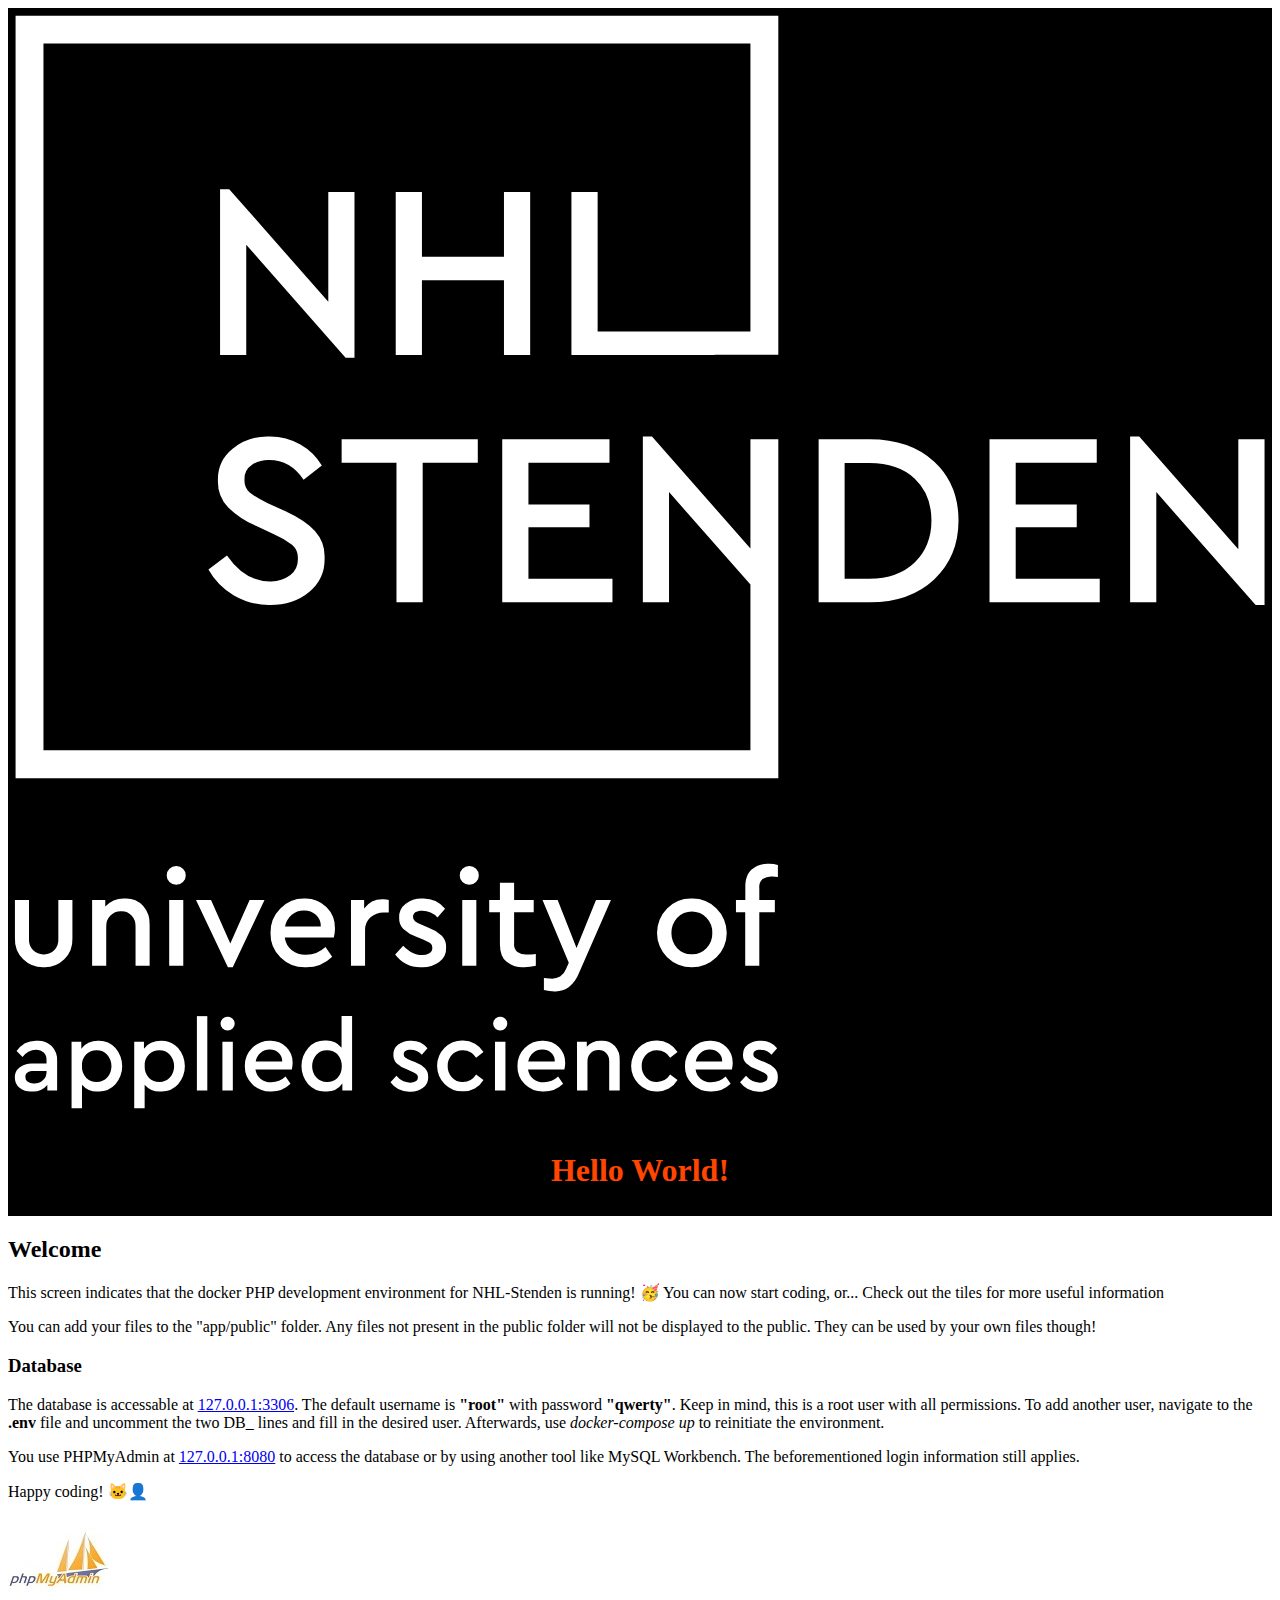
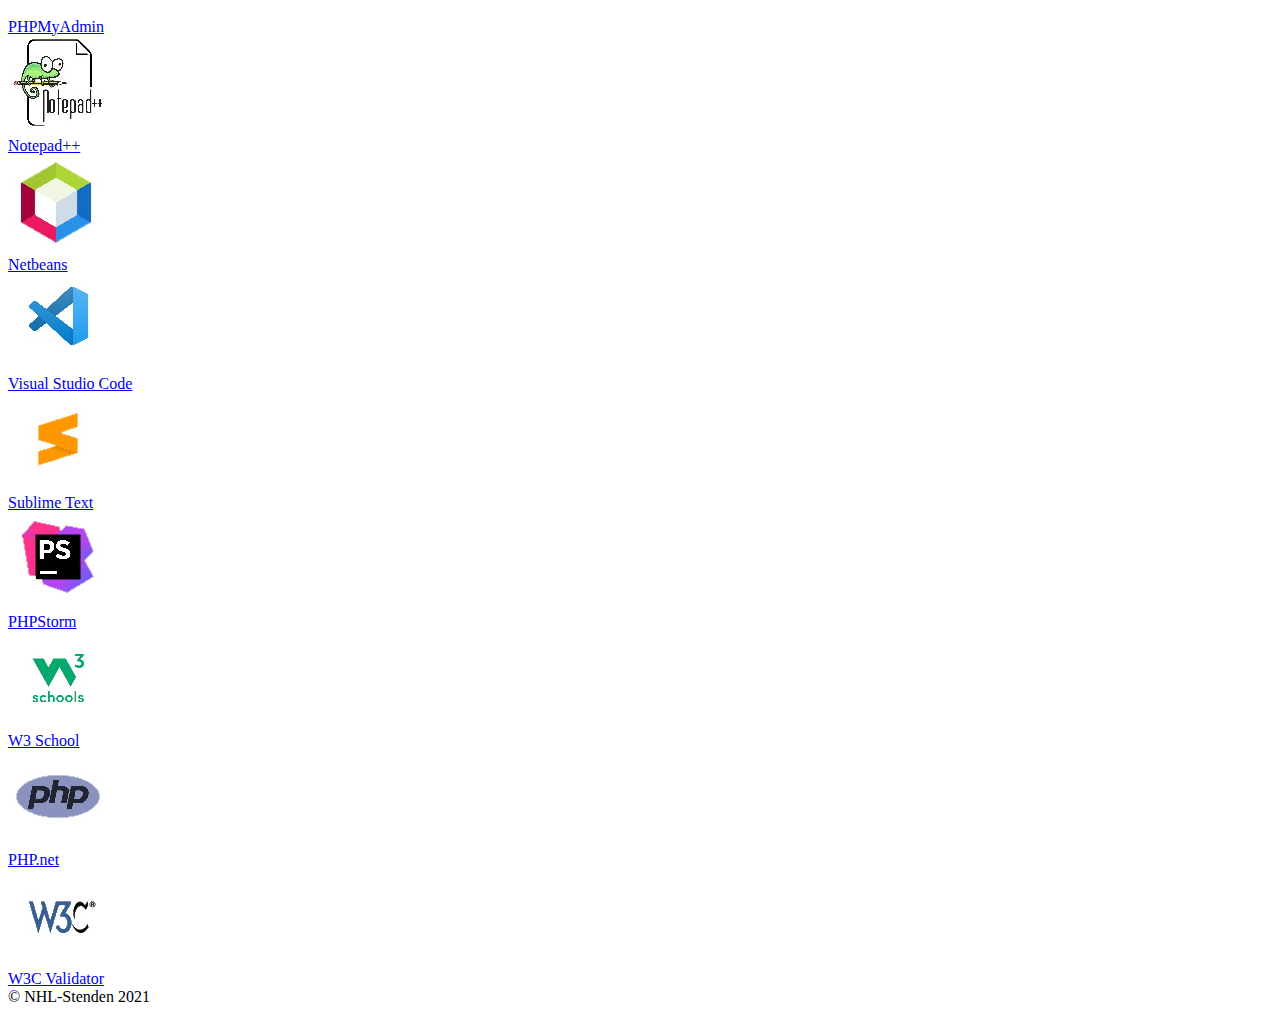
<file: index.html>
<!DOCTYPE html>
<html>

<head>
    <meta charset="utf-8">
    <meta http-equiv="X-UA-Compatible" content="IE=edge">
    <title>
        Hello World!
    </title> 
    <meta name="description" content="">
    <meta name="viewport" content="width=device-width, initial-scale=1">
    <link rel="stylesheet" href="style.css">
    <link href="/img/favicon.ico" rel="shortcut icon" type="image/x-icon">
</head>

<body dir="ltr">
    <div id="wrapper">
        <header>
            <div id="logo"><img src="/img/logo.svg" alt="StendenLogo"></div>
            <div class="mainHeading">
                <h1>Hello World!</h1>
            </div>
        </header>
        <section class="tiles">
            <div class="lgTile">
                <h2>Welcome</h2>
                <p>This screen indicates that the docker PHP development environment for NHL-Stenden is running! 🥳 You
                    can now start coding, or... Check out the tiles for more useful information</p>
                <p>You can add your files to the "app/public" folder. Any files not present in the public folder will
                    not be displayed to the public. They can be used by your own files though!</p>
                <h3>Database</h3>
                <p>The database is accessable at <a href="http://127.0.0.1:3306">127.0.0.1:3306</a>. The default username is <strong>"root"</strong>
                    with password <strong>"qwerty"</strong>. Keep in mind, this is a root user with all permissions. To add another
                    user, navigate to the <strong>.env</strong> file and uncomment the two DB_ lines and fill in the desired user. Afterwards, use <i>docker-compose up</i> to reinitiate the environment.
                </p>
                <p>You use PHPMyAdmin at <a href="http://127.0.0.1:8080">127.0.0.1:8080</a> to access the database or by using another tool like MySQL Workbench. The beforementioned login information still applies.</p>
                <p>Happy coding! 🐱‍👤</p>
            </div>

        </section>
        <section class="tiles">
            <a class="smTile" href="http://127.0.0.1:8080" target="_blank">
                <span class="image">
                    <span class="image-holder">
                        <img src="/img/phpmyadmin.jpg" alt="phpmyadmin">
                    </span>
                </span>
                <div class="title">PHPMyAdmin</div>
            </a>
            <a class="smTile" href="https://notepad-plus-plus.org/" target="_blank">
                <span class="image">
                    <span class="image-holder">
                        <img src="/img/npp.jpg" alt="Notepad-plus-plus">
                    </span>
                </span>
                <div class="title">Notepad++</div>
            </a>
            <a class="smTile" href="https://netbeans.apache.org/" target="_blank">
                <span class="image">
                    <span class="image-holder">
                        <img src="/img/netbeans.jpg" alt="Netbeans">
                    </span>
                </span>
                <div class="title">Netbeans</div>
            </a>
            <a class="smTile" href="https://code.visualstudio.com/" target="_blank">
                <span class="image">
                    <span class="image-holder">
                        <img src="/img/vscode.jpg" alt="Visual Studio Code">
                    </span>
                </span>
                <div class="title">Visual Studio Code</div>
            </a>
            <a class="smTile" href="https://www.sublimetext.com/" target="_blank">
                <span class="image">
                    <span class="image-holder">
                        <img src="/img/sublime.jpg" alt="Sublime Text">
                    </span>
                </span>
                <div class="title">Sublime Text</div>
            </a>
            <a class="smTile" href="https://www.jetbrains.com/phpstorm/" target="_blank">
                <span class="image">
                    <span class="image-holder">
                        <img src="/img/phps.jpg" alt="PHPStorm">
                    </span>
                </span>
                <div class="title">PHPStorm</div>
            </a>
            <a class="smTile" href="https://www.w3school.com" target="_blank">
                <span class="image">
                    <span class="image-holder">
                        <img src="/img/w3schools.jpg" alt="W3 School">
                    </span>
                </span>
                <div class="title">W3 School</div>
            </a>
            <a class="smTile" href="https://www.php.net/" target="_blank">
                <span class="image">
                    <span class="image-holder">
                        <img src="/img/phpnet.jpg" alt="php.net">
                    </span>
                </span>
                <div class="title">PHP.net</div>
            </a>
            <a class="smTile" href="https://validator.w3.org/" target="_blank">
                <span class="image">
                    <span class="image-holder">
                        <img src="/img/w3c.jpg" alt="W3C Validator">
                    </span>
                </span>
                <div class="title">W3C Validator</div>
            </a>
        </section>
        <footer id="copy">
            &copy; NHL-Stenden 2021
        </footer>
    </div>
</body>

</html>
</file>
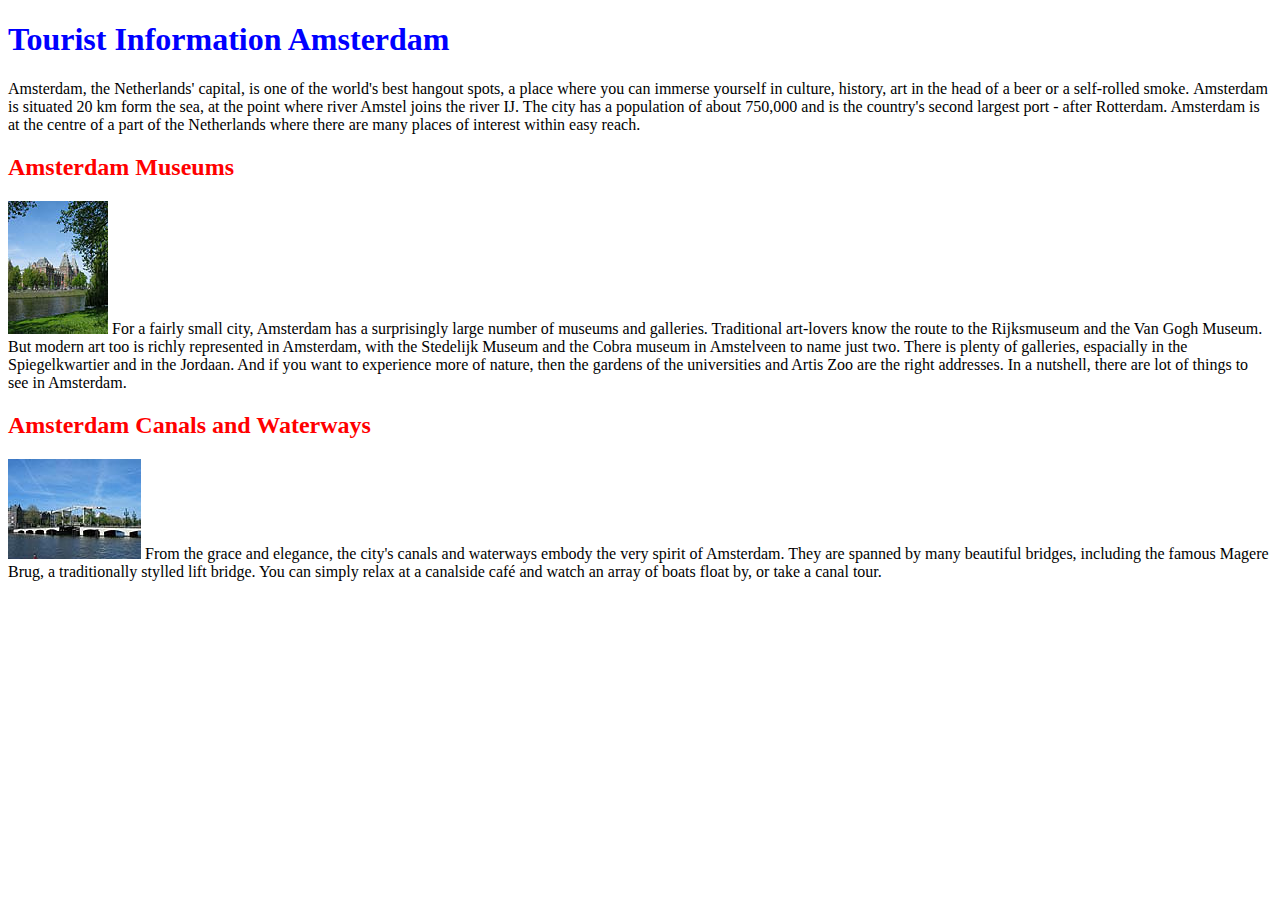
<file: opdrachten/leerjaar_1/periode_1/week-opdrachten/week_1/opdracht_02/index.html>
<!DOCTYPE html>
<html lang="en">
<head>
    <meta charset="UTF-8">
    <meta name="viewport" content="width=device-width, initial-scale=1.0">
    <title>Voorbeeld 2</title>
    <link rel="stylesheet" href="./style.css">
</head>
<body>
    <main>
        <h1>Tourist Information Amsterdam</h1>
        <p>Amsterdam, the Netherlands' capital, is one of the world's best hangout spots, a place where you can immerse yourself in culture, history, art in the head of a beer or a self-rolled smoke.</p>
        <p>Amsterdam is situated 20 km form the sea, at the point where river Amstel joins the river IJ. The city has a population of about 750,000 and is the country's second largest port - after Rotterdam. Amsterdam is at the centre of a part of the Netherlands where there are many places of interest within easy reach.</p>

        <h2>Amsterdam Museums</h2>
        <img src="../img/museums.jpg" alt="img Museum">
        <p>For a fairly small city, Amsterdam has a surprisingly large number of museums and galleries. Traditional art-lovers know the route to the Rijksmuseum and the Van Gogh Museum. But modern art too is richly represented in Amsterdam, with the Stedelijk Museum and the Cobra museum in Amstelveen to name just two. There is plenty of galleries, espacially in the Spiegelkwartier and in the Jordaan. And if you want to experience more of nature, then the gardens of the universities and Artis Zoo are the right addresses. In a nutshell, there are lot of things to see in Amsterdam.</p>

        <h2>Amsterdam Canals and Waterways</h2>
        <img src="../img/bridges.jpg" alt="img Bridge">
        <p>From the grace and elegance, the city's canals and waterways embody the very spirit of Amsterdam. They are spanned by many beautiful bridges, including the famous Magere Brug, a traditionally stylled lift bridge. You can simply relax at a canalside café and watch an array of boats float by, or take a canal tour.</p>
    </main>
</body>
</html>
</file>
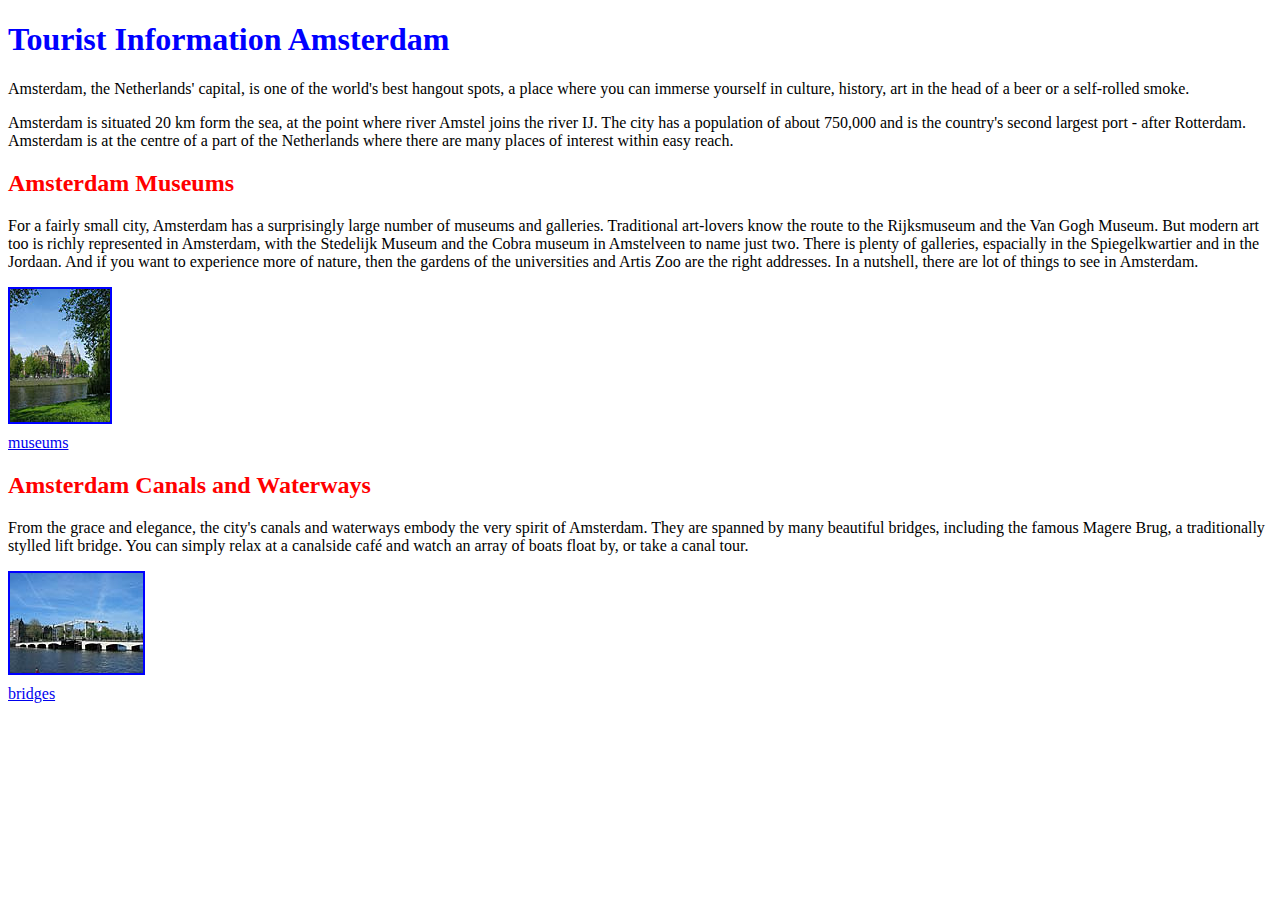
<file: opdrachten/leerjaar_1/periode_1/week-opdrachten/week_1/opdracht_03/index.html>
<!DOCTYPE html>
<html lang="en">
<head>
    <meta charset="UTF-8">
    <meta name="viewport" content="width=device-width, initial-scale=1.0">
    <title>Voorbeeld 3</title>
    <link rel="stylesheet" href="./style.css">
</head>
<body>
    <main>
        <h1>Tourist Information Amsterdam</h1>
        <p>Amsterdam, the Netherlands' capital, is one of the world's best hangout spots, a place where you can immerse yourself in culture, history, art in the head of a beer or a self-rolled smoke.</p>
        <p>Amsterdam is situated 20 km form the sea, at the point where river Amstel joins the river IJ. The city has a population of about 750,000 and is the country's second largest port - after Rotterdam. Amsterdam is at the centre of a part of the Netherlands where there are many places of interest within easy reach.</p>

        <h2>Amsterdam Museums</h2>
        <p>For a fairly small city, Amsterdam has a surprisingly large number of museums and galleries. Traditional art-lovers know the route to the Rijksmuseum and the Van Gogh Museum. But modern art too is richly represented in Amsterdam, with the Stedelijk Museum and the Cobra museum in Amstelveen to name just two. There is plenty of galleries, espacially in the Spiegelkwartier and in the Jordaan. And if you want to experience more of nature, then the gardens of the universities and Artis Zoo are the right addresses. In a nutshell, there are lot of things to see in Amsterdam.</p>
        <img src="../img/museums.jpg" alt="img Museum">
        <a href="../Voorbeeld 1/amsterdam_info.html">museums</a>

        <h2>Amsterdam Canals and Waterways</h2>
        <p>From the grace and elegance, the city's canals and waterways embody the very spirit of Amsterdam. They are spanned by many beautiful bridges, including the famous Magere Brug, a traditionally stylled lift bridge. You can simply relax at a canalside café and watch an array of boats float by, or take a canal tour.</p>
        <img src="../img/bridges.jpg" alt="img Bridge">
        <a href="../Voorbeeld 2/amsterdam_info.html">bridges</a>
    </main>
</body>
</html>
</file>
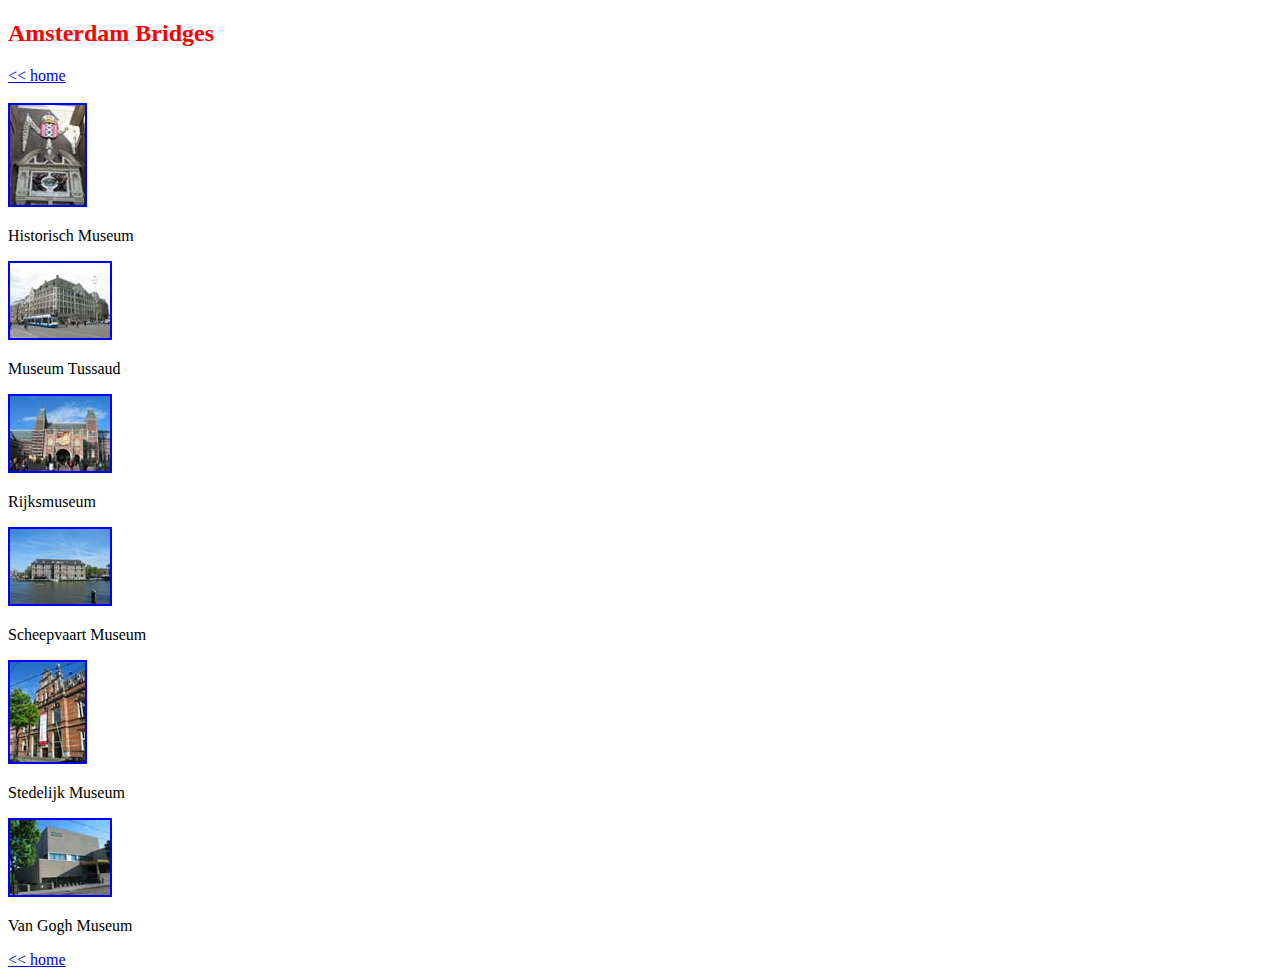
<file: opdrachten/leerjaar_1/periode_1/week-opdrachten/week_1/opdracht_04/index.html>
<!DOCTYPE html>
<html lang="en">
<head>
    <meta charset="UTF-8">
    <meta name="viewport" content="width=device-width, initial-scale=1.0">
    <title>Overzicht Bruggen</title>
    <link rel="stylesheet" href="./style.css">
</head>
<body>
    <main class="img-border-color">
        <h2>Amsterdam Bridges</h2>
        <a href="./overview_museums.html">&lt;&lt; home</a>
        <br>
        
        <br>

        <img src="../img/historischmuseum_small.jpg" alt="Historisch Museum">
        <p>Historisch Museum</p>

        <img src="../img/museumtussaud_small.jpg" alt="Museum Tussaud">
        <p>Museum Tussaud</p>

        <img src="../img/rijksmuseum_small.jpg" alt="Rijksmuseum">
        <p>Rijksmuseum</p>

        <img src="../img/scheepvaartmuseum_small.jpg" alt="Scheepvaart Museum">
        <p>Scheepvaart Museum</p>

        <img src="../img/stedelijkmuseum_small.jpg" alt="Stedelijk Museum">
        <p>Stedelijk Museum</p>

        <img src="../img/vangoghmuseum_small.jpg" alt="Van Gogh Museum">
        <p>Van Gogh Museum</p>

        <a href="./overview_museums.html">&lt;&lt; home</a>
    </main>
</body>
</html>
</file>
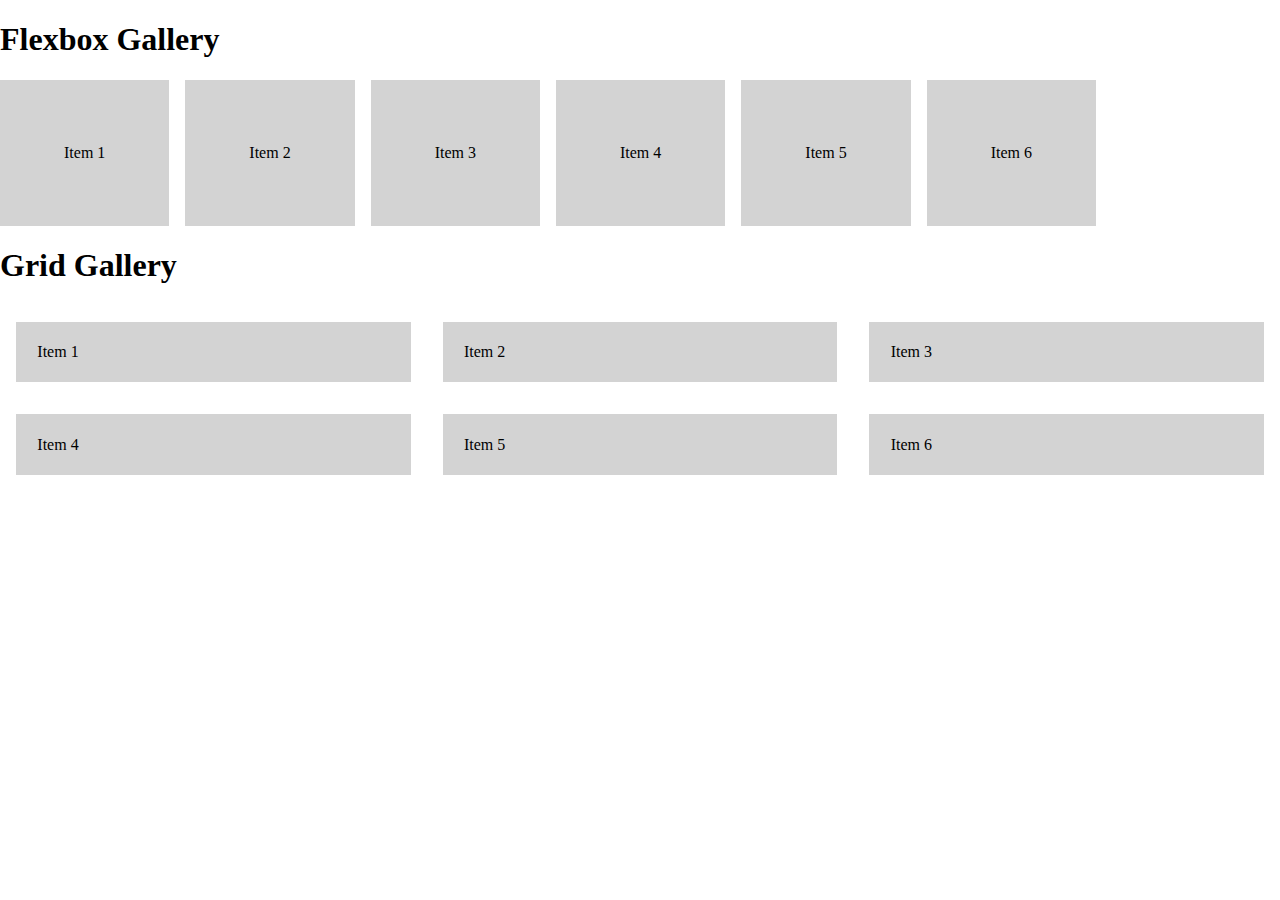
<file: opdrachten/leerjaar_1/periode_1/week-opdrachten/week_2/opdracht_10/index.html>
<!DOCTYPE html>
<html lang="en">
<head>
    <meta charset="UTF-8">
    <meta name="viewport" content="width=device-width, initial-scale=1.0">
    <title>Opdracht 10</title>
    <link rel="stylesheet" href="style.css">
</head>
<body>
    <main>
        <h1>Flexbox Gallery</h1>
        <div class="flex">
            <div class="flex-item">Item 1</div>
            <div class="flex-item">Item 2</div>
            <div class="flex-item">Item 3</div>
            <div class="flex-item">Item 4</div>
            <div class="flex-item">Item 5</div>
            <div class="flex-item">Item 6</div>
        </div>
        <h1>Grid Gallery</h1>
        <div class="grid">
            <div class="grid-item">Item 1</div>
            <div class="grid-item">Item 2</div>
            <div class="grid-item">Item 3</div>
            <div class="grid-item">Item 4</div>
            <div class="grid-item">Item 5</div>
            <div class="grid-item">Item 6</div>
        </div>
    </main>
</body>
</html>
</file>
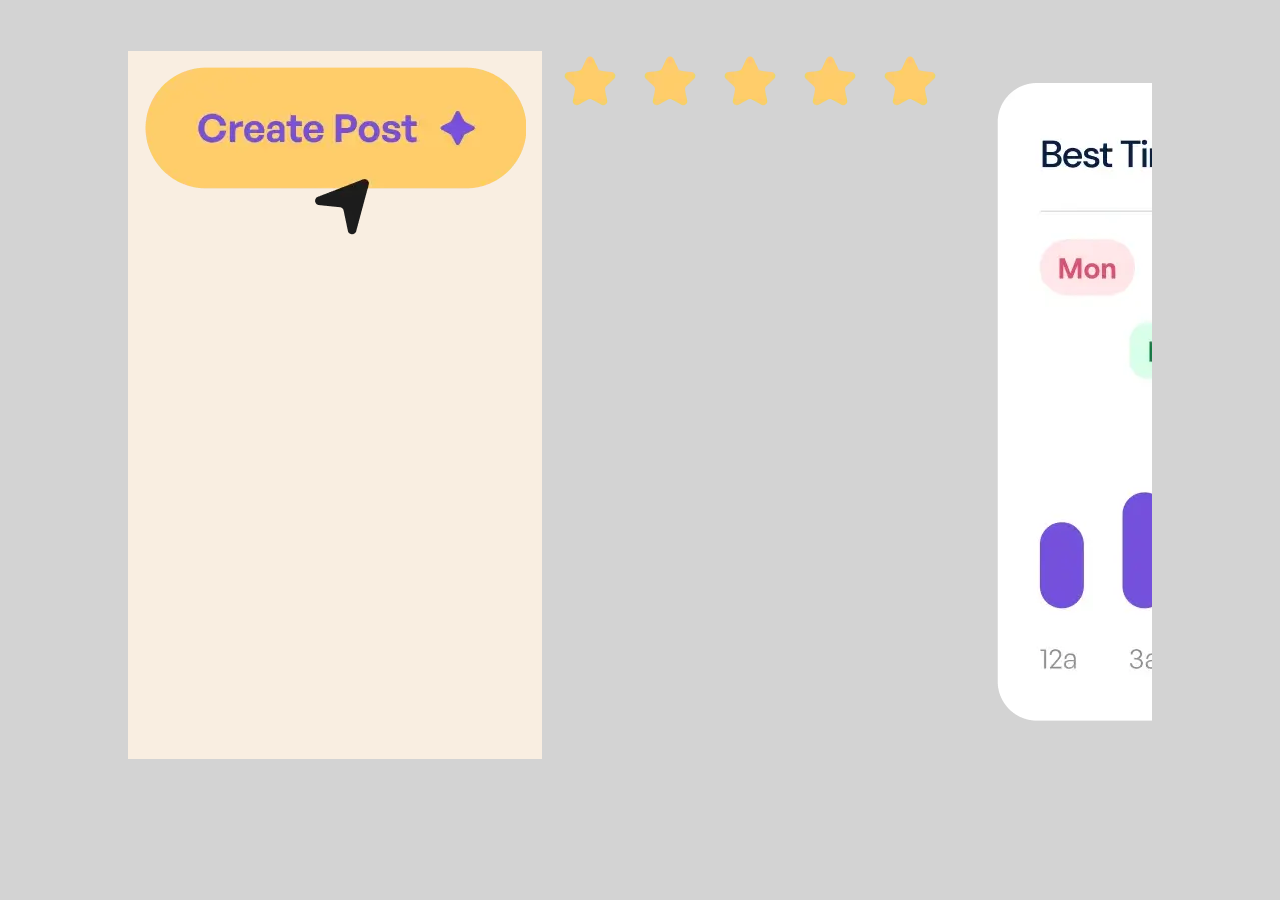
<file: opdrachten/leerjaar_1/periode_1/week-opdrachten/week_4/opdracht_15/index.html>
<!DOCTYPE html>
<html lang="en">
<head>
    <meta charset="UTF-8">
    <meta name="viewport" content="width=device-width, initial-scale=1.0">
    <title>Opdracht 15</title>
    <link rel="stylesheet" href="../opdracht_15/css/style.css">
    <link rel="preconnect" href="https://fonts.googleapis.com">
    <link rel="preconnect" href="https://fonts.gstatic.com" crossorigin>
    <link href="https://fonts.googleapis.com/css2?family=DM+Sans:ital,opsz, wght@0,9..40,100..1000;1,9..40,100..1000&display=swap" rel="stylesheet">
</head>
<body>
    <main>
        <div class="grid">
            <div class="create-post"><img src="../opdracht_15/img/illustration-create-post.webp" alt="Post button"></div>
            <div class="social-media"><img src="../opdracht_15/img/illustration-five-stars.webp" alt="Five stars"></div>
            <div class="schedule"><img src="../opdracht_15/img/illustration-schedule-posts.webp" alt=""></div>
            <div class=""></div>
        </div>
    </main>
</body>
</html>
</file>
<file: style.css>
header {
    background-color: black;
    padding: 0.5%;
}

h1{
    color: orangered;
    text-align: center;
}
</file>
<file: opdrachten/leerjaar_1/periode_1/week-opdrachten/week_1/opdracht_02/style.css>
h1{
    color: blue;
}

h2{
    color: red;
}

p{
    display: inline;
}
</file>
<file: opdrachten/leerjaar_1/periode_1/week-opdrachten/week_1/opdracht_03/style.css>
h1{
    color: blue;
}

h2{
    color: red;
}

img{
    display: block;
    margin-bottom: 10px;
    border: 2px solid blue;
}
</file>
<file: opdrachten/leerjaar_1/periode_1/week-opdrachten/week_1/opdracht_04/style.css>
h1{
    color: red;
}

h2{
    color: red;
}

.img-border-color{
    img{
        border: 2px solid blue;
    }
}
</file>
<file: opdrachten/leerjaar_1/periode_1/week-opdrachten/week_2/opdracht_10/style.css>
body{
    margin: 0;
}

.flex{
    display: flex;
    justify-content: flex-start;
}

.flex-item{
    padding: 5%;
    background-color: lightgray;
    margin-right: 1rem;
}

.grid{
    display: grid;
    grid-template-columns: repeat(3, 1fr);
}

.grid-item{
    padding: 5%;
    background-color: lightgray;
    margin: 1rem;
}
</file>
<file: opdrachten/leerjaar_1/periode_1/week-opdrachten/week_4/opdracht_15/css/style.css>
/* 
Purple 100 – hsl(254, 88%, 90%)
Purple 500 – hsl(256, 67%, 59%)
Yellow 100 – hsl(31, 66%, 93%)
Yellow 500 – hsl(39, 100%, 71%)
White – hsl(0, 0%, 100%)
Black – hsl(0, 0%, 7%) 
*/

@font-face {
    font-family: 'DMSans';
    src : url('../font/DMSans-VariableFont_opsz,wght.ttf');
}

@font-face {
    font-family: 'DMSans-Italic';
    src : url('../font/DMSans-Italic-VariableFont_opsz,wght.ttf');
}

body{
    margin: 0;
    font-size: 18px;
    font-family: "DM Sans", sans-serif;
    font-optical-sizing: auto;
    font-weight: bold;
    font-style: normal;
    background-color: lightgray;
}

p{
    margin: 1rem;
}

main{
    /* background-color: hsl(0, 0%, 100%); */
    /* background-color: white; */
    width: 80%;
    /* min-height: 80vh; */
    margin: 4% auto;
}

.grid{
    display: grid;
    grid-template-columns: repeat(4, 1fr);
    gap: 1rem;
}

.social-media{
    grid-column: 2/4;
}

.purple{
    color: hsl(256, 67%, 59%);
}

.yellow{
    color: hsl(39, 100%, 71%);
}

.create-post{
    background-color: hsl(31, 66%, 93%);
    padding: 1rem;
    font-family: DMSans;
}

#create-post-img{
    width: 100%;
}

#fivestar-img{
    width: 30%;
}

#schedule-img{
    width: 160%;
}

.bcg-purple{
    background-color: hsl(256, 67%, 59%);
    grid-column: span 2;
}

.flex{
    display: flex;
    flex-direction: column;
    align-items: center;
    justify-content: center;
}

.title-text{
    font-size: 4rem;
    text-align: center;
    color: white;
    font-weight: 400;
}

.row-span{
    grid-row: span 2;
    background-color: hsl(254, 88%, 90%);
}

.schedule{
    padding-top: 2rem;
    padding-bottom: 2rem;
    padding-left: 2rem;
    overflow-x: hidden;
}

.manage-accounts{
    background-color: hsl(0, 0%, 100%);
    overflow-x: hidden;
    padding: 1rem;
    grid-column: 2;
}

#manage-accounts-img{
    width: 150%;
}
</file>
